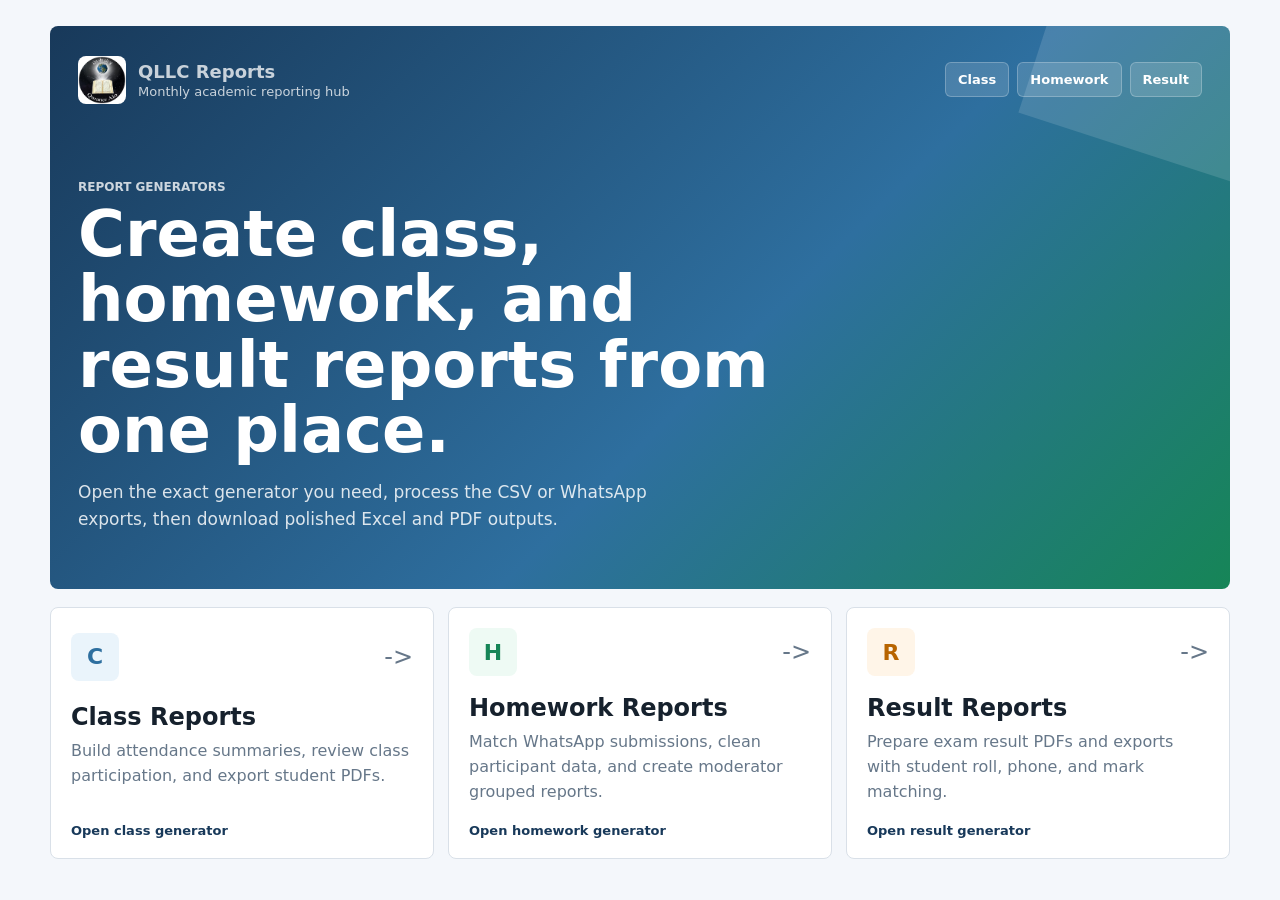
<file: index.html>
<!DOCTYPE html>
<html lang="en">

<head>
    <meta charset="UTF-8">
    <meta name="viewport" content="width=device-width, initial-scale=1.0">
    <title>QLLC Reports</title>
    <style>
        * {
            box-sizing: border-box;
        }

        body {
            margin: 0;
            background: #f4f7fb;
            color: #16212d;
            font-family: Inter, ui-sans-serif, system-ui, -apple-system, BlinkMacSystemFont, "Segoe UI", sans-serif;
        }

        a {
            color: inherit;
            text-decoration: none;
        }

        .shell {
            min-height: 100vh;
            padding: 26px;
        }

        .hero {
            background: linear-gradient(135deg, #18395a 0%, #2e6f9f 58%, #168557 100%);
            border-radius: 8px;
            color: #ffffff;
            margin: 0 auto 18px;
            max-width: 1180px;
            overflow: hidden;
            padding: 28px;
            position: relative;
        }

        .hero::after {
            background: rgba(255, 255, 255, .13);
            content: "";
            height: 220px;
            position: absolute;
            right: -76px;
            top: -88px;
            transform: rotate(18deg);
            width: 260px;
        }

        .nav {
            align-items: center;
            display: flex;
            gap: 14px;
            justify-content: space-between;
            position: relative;
            z-index: 1;
        }

        .brand {
            align-items: center;
            display: flex;
            gap: 12px;
        }

        .brand-mark {
            align-items: center;
            background: #ffffff;
            border-radius: 8px;
            color: #18395a;
            display: flex;
            font-size: 18px;
            font-weight: 900;
            height: 48px;
            justify-content: center;
            width: 48px;
        }

        .brand strong {
            display: block;
            font-size: 18px;
        }

        .brand span {
            color: rgba(255, 255, 255, .76);
            display: block;
            font-size: 13px;
            margin-top: 2px;
        }

        .nav-links {
            display: flex;
            flex-wrap: wrap;
            gap: 8px;
        }

        .nav-links a {
            background: rgba(255, 255, 255, .14);
            border: 1px solid rgba(255, 255, 255, .24);
            border-radius: 6px;
            font-size: 13px;
            font-weight: 800;
            padding: 9px 12px;
        }

        .hero-copy {
            max-width: 700px;
            padding: 76px 0 28px;
            position: relative;
            z-index: 1;
        }

        .eyebrow {
            color: rgba(255, 255, 255, .78);
            font-size: 12px;
            font-weight: 800;
            letter-spacing: 0;
            margin: 0 0 8px;
            text-transform: uppercase;
        }

        h1 {
            font-size: clamp(34px, 6vw, 64px);
            line-height: 1.02;
            margin: 0;
            max-width: 780px;
        }

        .hero-copy p:last-child {
            color: rgba(255, 255, 255, .84);
            font-size: 17px;
            line-height: 1.6;
            margin: 16px 0 0;
            max-width: 620px;
        }

        .reports {
            display: grid;
            gap: 14px;
            grid-template-columns: repeat(3, minmax(0, 1fr));
            margin: 0 auto;
            max-width: 1180px;
        }

        .report-card {
            background: #ffffff;
            border: 1px solid #d9e0e8;
            border-radius: 8px;
            display: grid;
            gap: 18px;
            min-height: 230px;
            padding: 20px;
            transition: transform .18s ease, box-shadow .18s ease, border-color .18s ease;
        }

        .report-card:hover {
            border-color: #9bb8d0;
            box-shadow: 0 18px 42px rgba(24, 57, 90, .12);
            transform: translateY(-3px);
        }

        .card-top {
            align-items: center;
            display: flex;
            justify-content: space-between;
        }

        .card-icon {
            align-items: center;
            border-radius: 8px;
            display: flex;
            font-size: 22px;
            font-weight: 900;
            height: 48px;
            justify-content: center;
            width: 48px;
        }

        .attendance .card-icon {
            background: #eaf4fb;
            color: #2e6f9f;
        }

        .homework .card-icon {
            background: #eefaf4;
            color: #168557;
        }

        .result .card-icon {
            background: #fff5e8;
            color: #b86400;
        }

        .arrow {
            color: #667789;
            font-size: 24px;
        }

        .report-card h2 {
            font-size: 24px;
            margin: 0;
        }

        .report-card p {
            color: #667789;
            line-height: 1.55;
            margin: 8px 0 0;
        }

        .card-footer {
            align-self: end;
            color: #18395a;
            font-size: 13px;
            font-weight: 900;
        }

        @media (max-width: 860px) {
            .shell {
                padding: 14px;
            }

            .hero {
                padding: 20px;
            }

            .nav {
                align-items: flex-start;
                flex-direction: column;
            }

            .hero-copy {
                padding-top: 48px;
            }

            .reports {
                grid-template-columns: 1fr;
            }
        }
    </style>
</head>

<body>
    <main class="shell">
        <section class="hero">
            <nav class="nav" aria-label="Report navigation">
                <a class="brand" href="./index.html">
                    <span class="brand-mark"><img src="./assets/img/QLLC.png" width="48" height="48" alt="QLLC Logo"></span>
                    <span>
                        <strong>QLLC Reports</strong>
                        <span>Monthly academic reporting hub</span>
                    </span>
                </a>
                <div class="nav-links">
                    <a href="./class-report.html">Class</a>
                    <a href="./homework-report.html">Homework</a>
                    <a href="./result-report.html">Result</a>
                </div>
            </nav>
            <div class="hero-copy">
                <p class="eyebrow">Report generators</p>
                <h1>Create class, homework, and result reports from one place.</h1>
                <p>Open the exact generator you need, process the CSV or WhatsApp exports, then download polished Excel and PDF outputs.</p>
            </div>
        </section>

        <section class="reports" aria-label="Available reports">
            <a class="report-card attendance" href="./class-report.html">
                <div class="card-top">
                    <span class="card-icon">C</span>
                    <span class="arrow">-></span>
                </div>
                <div>
                    <h2>Class Reports</h2>
                    <p>Build attendance summaries, review class participation, and export student PDFs.</p>
                </div>
                <span class="card-footer">Open class generator</span>
            </a>

            <a class="report-card homework" href="./homework-report.html">
                <div class="card-top">
                    <span class="card-icon">H</span>
                    <span class="arrow">-></span>
                </div>
                <div>
                    <h2>Homework Reports</h2>
                    <p>Match WhatsApp submissions, clean participant data, and create moderator grouped reports.</p>
                </div>
                <span class="card-footer">Open homework generator</span>
            </a>

            <a class="report-card result" href="./result-report.html">
                <div class="card-top">
                    <span class="card-icon">R</span>
                    <span class="arrow">-></span>
                </div>
                <div>
                    <h2>Result Reports</h2>
                    <p>Prepare exam result PDFs and exports with student roll, phone, and mark matching.</p>
                </div>
                <span class="card-footer">Open result generator</span>
            </a>
        </section>
    </main>
</body>

</html>
</file>
